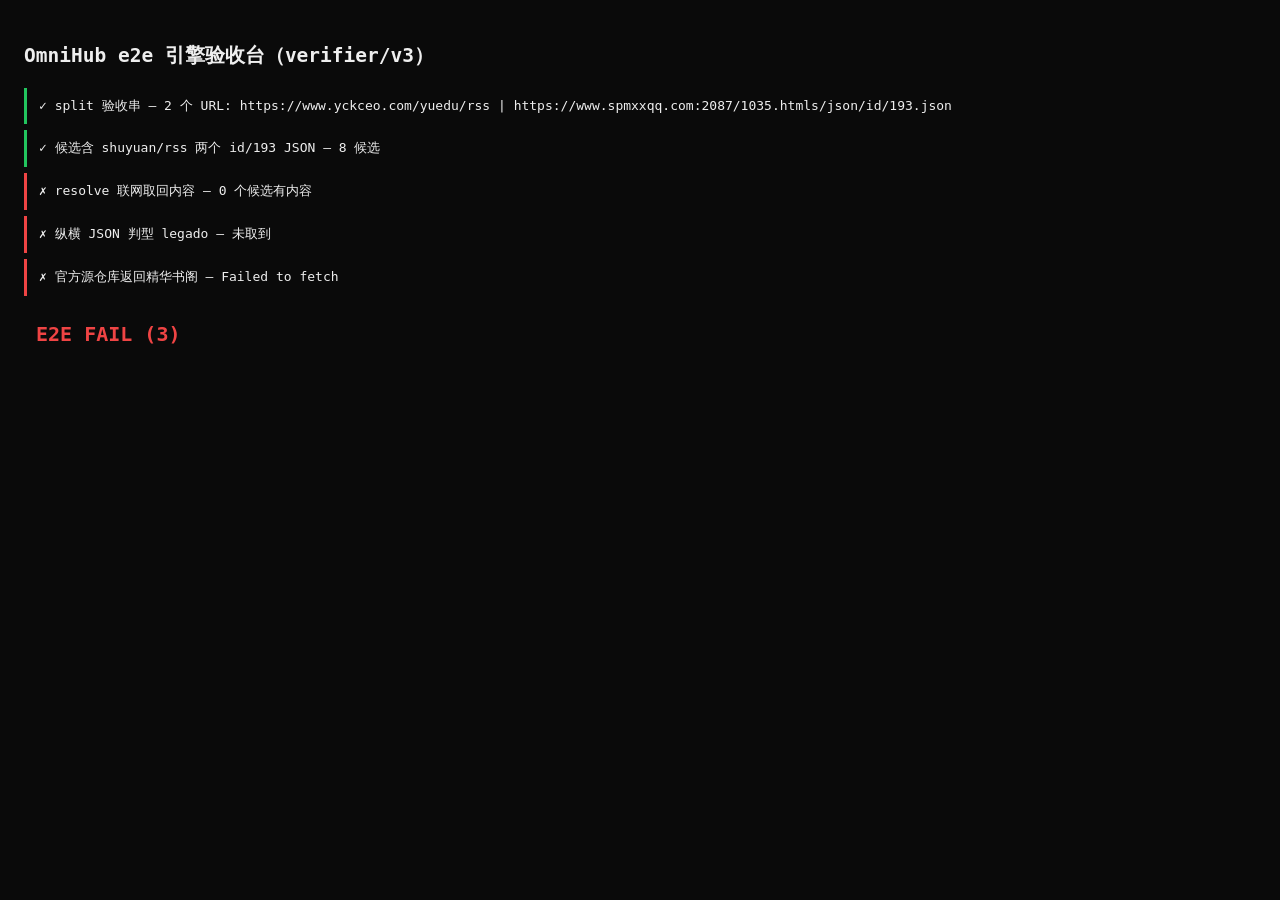
<file: verifier/v3/e2e-harness.html>
<!DOCTYPE html>
<html lang="zh-CN">
<head>
<meta charset="UTF-8">
<title>OmniHub e2e 引擎验收台</title>
<style>
  body { background:#0a0a0a; color:#eee; font:13px/1.6 monospace; padding:16px; }
  .step { margin:6px 0; padding:8px 12px; border-left:3px solid #444; }
  .ok { border-color:#22c55e; } .fail { border-color:#ef4444; } .run { border-color:#eab308; }
  #verdict { font-size:20px; font-weight:700; padding:12px; margin-top:10px; }
  #verdict.pass { color:#22c55e; } #verdict.fail { color:#ef4444; }
  pre { white-space:pre-wrap; word-break:break-all; color:#aaa; margin:4px 0; }
</style>
</head>
<body>
<h2>OmniHub e2e 引擎验收台（verifier/v3）</h2>
<div id="log"></div>
<div id="verdict">RUNNING</div>
<pre id="detail"></pre>

<script src="/js/providers.js"></script>
<script src="/js/backend-config.js"></script>
<script src="/js/legado-engine.js"></script>
<script src="/js/source-url-resolver.js"></script>
<script src="/js/legado-converter.js"></script>
<script src="/js/source-detect.js"></script>
<script>
(function() {
  var logEl = document.getElementById('log');
  var fails = 0;
  function step(name, ok, info) {
    var d = document.createElement('div');
    d.className = 'step ' + (ok === null ? 'run' : ok ? 'ok' : 'fail');
    d.textContent = (ok === null ? '◌ ' : ok ? '✓ ' : '✗ ') + name + (info ? ' — ' + info : '');
    logEl.appendChild(d);
    if (ok === false) fails++;
  }
  var ACCEPT = 'https://www.yckceo.com/yuedu/rsshttps://www.spmxxqq.com:2087/1035.htmls/json/id/193.json';

  async function main() {
    /* 1) 拆分验收串 */
    var parts = SourceUrlResolver.split(ACCEPT);
    step('split 验收串', parts.length >= 2, parts.length + ' 个 URL: ' + parts.join(' | '));

    /* 2) 候选扩展包含两个 yckceo JSON */
    var cands = SourceUrlResolver.candidates(ACCEPT);
    var urls = cands.map(function(c){ return c.url || c; });
    var hasBook = urls.some(function(u){ return u.indexOf('shuyuan/json/id/193.json') > -1; });
    var hasRss = urls.some(function(u){ return u.indexOf('rss/json/id/193.json') > -1; });
    step('候选含 shuyuan/rss 两个 id/193 JSON', hasBook && hasRss, urls.length + ' 候选');

    /* 3) resolve 联网探测（经 NetFetch 三级回退） */
    var got = [];
    try {
      var resolved = await SourceUrlResolver.resolve(ACCEPT, function() {});
      got = resolved.filter(function(r){ return r && r.text; });
      step('resolve 联网取回内容', got.length >= 1, got.length + ' 个候选有内容');
    } catch (e) {
      step('resolve 联网取回内容', false, e.message);
    }

    /* 4) SourceDetect 判型纵横 JSON */
    var zhText = null;
    for (var i = 0; i < got.length; i++) {
      if (got[i].text.indexOf('纵横中文网') > -1) { zhText = got[i].text; break; }
    }
    if (!zhText) {
      /* 直接经代理兜底再取一次 */
      try { zhText = await NetFetch.text('https://www.yckceo.com/yuedu/shuyuan/json/id/193.json'); } catch (e) {}
    }
    var det = zhText ? await SourceDetect.detect(zhText) : null;
    step('纵横 JSON 判型 legado', !!(det && det.type === 'legado' && det.sources.length), det ? (det.type + ' ×' + det.sources.length) : '未取到');

    /* 5) 精华书阁手机版（Neon 播种的实测可用源）经 worker 官方源接口取得并搜索 */
    var official = null;
    try {
      var r = await fetch(BackendConfig.officialSources(), { credentials: 'omit' });
      var data = await r.json();
      official = (data.sources || []).filter(function(s){ return s.name.indexOf('精华书阁') > -1; })[0];
      step('官方源仓库返回精华书阁', !!official, official ? official.name : (data.sources||[]).length + ' 条');
    } catch (e) { step('官方源仓库返回精华书阁', false, e.message); }

    var searchSrc = null;
    if (official && official.payload) {
      searchSrc = official.payload;
    }
    if (searchSrc) {
      try {
        var list = await LegadoEngine.search(searchSrc, '斗破苍穹');
        step('精华书阁搜索 斗破苍穹', list.length > 0, list.length + ' 条；首条: ' + (list[0] ? list[0].name + ' / ' + list[0].author + ' / ' + list[0].url : '无'));
        /* 6) 目录 + 正文延伸验证 */
        if (list.length) {
          try {
            var toc = await LegadoEngine.getToc(searchSrc, { url: list[0].url, tocUrl: '' });
            step('首条结果目录加载', toc.length > 0, toc.length + ' 章；首章: ' + (toc[0] ? toc[0].name : ''));
            if (toc.length && toc[0].url) {
              var content = await LegadoEngine.getContent(searchSrc, toc[0]);
              var txt = content && content.text ? content.text : '';
              step('首章正文获取', txt.length > 100, txt.length + ' 字；开头: ' + txt.slice(0, 60));
            }
          } catch (e2) { step('目录/正文延伸验证', false, e2.message); }
        }
      } catch (e) { step('精华书阁搜索 斗破苍穹', false, e.message); }
    }

    /* 7) 纵横源搜索（已知上游改为JS渲染，预期 0 条但请求必须成功） */
    if (det && det.sources.length) {
      try {
        var zlist = await LegadoEngine.search(det.sources[0], '斗破苍穹');
        step('纵横源搜索请求成功（上游JS渲染允许0条）', true, zlist.length + ' 条');
      } catch (e) {
        step('纵横源搜索请求成功', false, e.message);
      }
    }

    var v = document.getElementById('verdict');
    v.textContent = fails === 0 ? 'E2E PASS' : 'E2E FAIL (' + fails + ')';
    v.className = fails === 0 ? 'pass' : 'fail';
    document.title = v.textContent;
  }
  main().catch(function(e) {
    step('主流程异常', false, e.message);
    var v = document.getElementById('verdict');
    v.textContent = 'E2E FAIL (exception)';
    v.className = 'fail';
    document.title = v.textContent;
  });
})();
</script>
</body>
</html>
</file>
